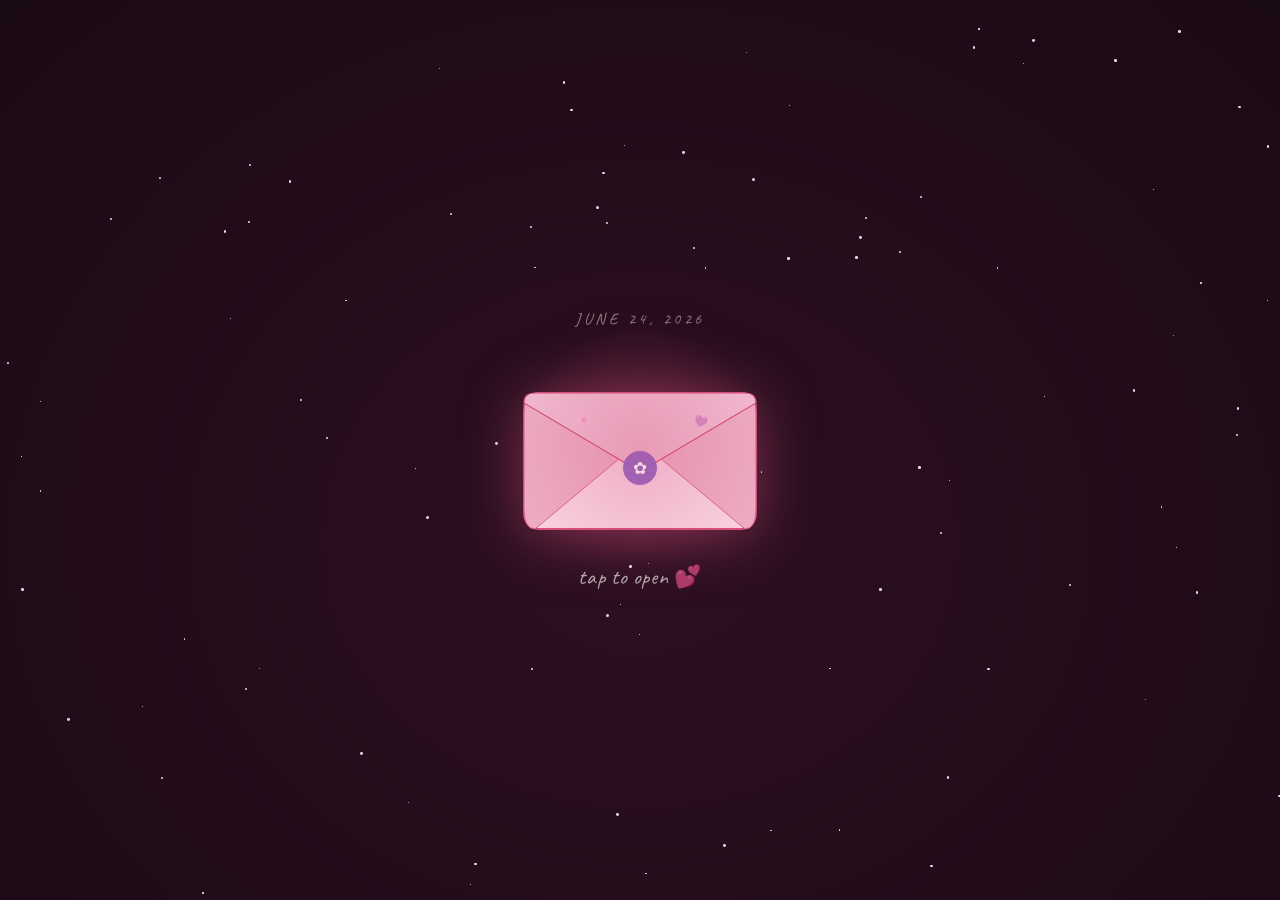
<file: index.html>
<!doctype html>
<html lang="en">

<head>
  <meta charset="UTF-8" />
  <meta name="viewport" content="width=device-width, initial-scale=1.0, maximum-scale=1.0, user-scalable=no" />
  <title>Jun 24th 🌷</title>
  <link rel="preconnect" href="https://fonts.googleapis.com" />
  <link
    href="https://fonts.googleapis.com/css2?family=Caveat:wght@400;600;700&family=Nunito:ital,wght@0,300;0,400;1,300&display=swap"
    rel="stylesheet" />
  <link rel="stylesheet" href="style.css" />
</head>

<body>

  <button id="volume-btn" aria-label="Toggle music" onclick="toggleVolume()">🔊</button>

  <audio id="bg-music" loop>
    <source src="bg-music.wav" type="audio/wav">
  </audio>

  <!-- ── SOOT SPRITE TRANSITION ── -->
  <div id="soot-transition">
    <div class="soot-cluster">
      <div class="soot-sprite"></div>
      <div class="soot-sprite"></div>
      <div class="soot-sprite"></div>
      <div class="soot-sprite"></div>
      <div class="soot-sprite"></div>
    </div>
    <div class="soot-label">✦ carrying you there ✦</div>
  </div>

  <!-- ══ WISH GALLERY MODAL ══ -->
  <div id="wish-gallery">
    <div class="gallery-header">
      <div class="gallery-title">🏮 your wishes</div>
      <button class="gallery-close" onclick="closeGallery()">✕</button>
    </div>
    <div class="gallery-grid" id="gallery-grid">
      <div class="gallery-empty">no wishes released yet 🌙</div>
    </div>
  </div>

  <!-- ══ SCENE 0: LOADING ══ -->
  <div id="scene-loading" class="scene active" onclick="openEnvelope()">
    <div class="stars-bg" id="stars-bg"></div>
    <div class="loading-content">
      <div class="loading-title">June 24, 2026</div>
      <div class="envelope-wrap" id="envelope-wrap">
        <div class="envelope-glow"></div>
        <span class="env-petal"
          style="--dur:3.4s;--delay:0s;--tx:-32px;--ty:-52px;--rot:-110deg;--size:17px;top:42%;left:-12px">🌸</span>
        <span class="env-petal"
          style="--dur:4s;--delay:0.8s;--tx:28px;--ty:-58px;--rot:140deg;--size:13px;top:28%;right:-10px">🌸</span>
        <span class="env-petal"
          style="--dur:3s;--delay:1.5s;--tx:-18px;--ty:-44px;--rot:75deg;--size:11px;top:60%;left:8px">💜</span>
        <span class="env-petal"
          style="--dur:4.6s;--delay:0.3s;--tx:38px;--ty:-66px;--rot:-190deg;--size:15px;top:50%;right:4px">🌸</span>
        <svg class="envelope" viewBox="0 0 240 180" xmlns="http://www.w3.org/2000/svg">
          <rect x="4" y="40" width="232" height="136" rx="15" fill="#f9d0e0" stroke="#d44e7a" stroke-width="1.8" />
          <path d="M4 60 Q4 40 15 40 L 100 95 Q 105 100 100 105 L 15 176 Q 4 176 4 156 Z" fill="#edaac2"
            stroke="#d44e7a" stroke-width="0.8" />
          <path d="M236 60 Q236 40 225 40 L 140 95 Q 135 100 140 105 L 225 176 Q 236 176 236 156 Z" fill="#edaac2"
            stroke="#d44e7a" stroke-width="0.8" />
          <path d="M 15 40 Q 4 40 4 50 L 112 114 Q 120 125 128 114 L 236 50 Q 236 40 225 40 Z" fill="#f0b8ce"
            stroke="#d44e7a" stroke-width="1.2" />
          <circle cx="120" cy="115" r="17" fill="#8a5cbf" opacity="0.9" />
          <text x="120" y="121" text-anchor="middle" font-size="17" fill="white" font-family="serif">✿</text>
          <text x="58" y="74" font-size="13" opacity="0.4" transform="rotate(-22,58,74)">🌸</text>
          <text x="173" y="70" font-size="11" opacity="0.4" transform="rotate(18,173,70)">💜</text>
        </svg>
      </div>
      <div class="loading-hint">tap to open 💕</div>
    </div>
  </div>

  <!-- ══ SCENE 1: TOTORO ══ -->
  <div id="scene-totoro" class="scene">
    <div class="cloud" style="width:115px;height:38px;top:7%;--dur:52s;left:-115px;opacity:0.88">
      <div class="c-bump" style="width:55px;height:55px;top:-24px;left:18px"></div>
      <div class="c-bump" style="width:38px;height:38px;top:-14px;left:56px"></div>
    </div>
    <div class="cloud" style="width:88px;height:28px;top:19%;--dur:68s;left:-88px;animation-delay:-22s;opacity:0.72">
      <div class="c-bump" style="width:42px;height:42px;top:-18px;left:14px"></div>
    </div>
    <div class="cloud" style="width:98px;height:33px;top:4%;--dur:44s;left:-98px;animation-delay:-14s">
      <div class="c-bump" style="width:48px;height:48px;top:-21px;left:16px"></div>
      <div class="c-bump" style="width:34px;height:34px;top:-13px;left:48px"></div>
    </div>
    <svg class="treeline" viewBox="0 0 400 160" preserveAspectRatio="none" xmlns="http://www.w3.org/2000/svg">
      <ellipse cx="38" cy="118" rx="28" ry="48" fill="#b06080" opacity="0.55" />
      <ellipse cx="78" cy="108" rx="33" ry="58" fill="#9a5070" opacity="0.65" />
      <ellipse cx="338" cy="112" rx="30" ry="52" fill="#b06080" opacity="0.55" />
      <ellipse cx="368" cy="106" rx="26" ry="50" fill="#9a5070" opacity="0.65" />
      <ellipse cx="18" cy="133" rx="20" ry="38" fill="#c07090" />
      <ellipse cx="58" cy="126" rx="26" ry="46" fill="#b06080" />
      <ellipse cx="98" cy="130" rx="22" ry="42" fill="#c07090" />
      <ellipse cx="298" cy="128" rx="23" ry="43" fill="#c07090" />
      <ellipse cx="338" cy="123" rx="28" ry="48" fill="#b06080" />
      <ellipse cx="378" cy="128" rx="24" ry="44" fill="#c07090" />
      <ellipse cx="200" cy="98" rx="48" ry="86" fill="#8a4060" />
      <ellipse cx="176" cy="113" rx="38" ry="68" fill="#9a4e6e" opacity="0.8" />
      <ellipse cx="224" cy="110" rx="40" ry="70" fill="#843c5c" opacity="0.8" />
      <circle cx="185" cy="60" r="5" fill="#f9d0e0" opacity="0.7" />
      <circle cx="210" cy="50" r="4" fill="#f9d0e0" opacity="0.6" />
      <circle cx="230" cy="70" r="3" fill="#f9d0e0" opacity="0.5" />
      <circle cx="170" cy="75" r="4" fill="#f9d0e0" opacity="0.6" />
      <circle cx="200" cy="45" r="6" fill="#f9d0e0" opacity="0.5" />
    </svg>
    <div class="totoro-speech-wrap">
      <div id="totoro-bubble" onclick="advanceTotoroSpeech()">
        <p id="totoro-speech-text">*Yawn* TAP ME! i have things to tell you!</p>
        <div class="bubble-tap-hint" id="bubble-tap-hint">tap to continue ✦</div>
      </div>
    </div>
    <div class="totoro-container">
      <svg class="totoro-svg" viewBox="0 0 200 240">
        <path d="M 55,75 Q 45,25 70,38 Q 80,48 78,75 Z" fill="#71797e" stroke="#4a4e51" stroke-width="3" />
        <path d="M 145,75 Q 155,25 130,38 Q 120,48 122,75 Z" fill="#71797e" stroke="#4a4e51" stroke-width="3" />
        <path d="M 58,70 Q 52,40 68,48 Q 72,55 72,70 Z" fill="#dfdfdf" />
        <path d="M 142,70 Q 148,40 132,48 Q 128,55 128,70 Z" fill="#dfdfdf" />
        <path
          d="M 40,110 C 35,70 165,70 160,110 C 170,160 175,230 150,230 C 120,231 80,231 50,230 C 25,230 30,160 40,110 Z"
          fill="#71797e" stroke="#4a4e51" stroke-width="4" />
        <path d="M 55,145 C 50,115 150,115 145,145 C 150,185 145,225 100,225 C 55,225 50,185 55,145 Z" fill="#fdfbf7" />
        <path d="M 80,135 Q 90,125 100,135" fill="none" stroke="#71797e" stroke-width="5" stroke-linecap="round" />
        <path d="M 105,135 Q 115,125 125,135" fill="none" stroke="#71797e" stroke-width="5" stroke-linecap="round" />
        <path d="M 68,155 Q 78,145 88,155" fill="none" stroke="#71797e" stroke-width="5" stroke-linecap="round" />
        <path d="M 95,155 Q 105,145 115,155" fill="none" stroke="#71797e" stroke-width="5" stroke-linecap="round" />
        <path d="M 122,155 Q 132,145 142,155" fill="none" stroke="#71797e" stroke-width="5" stroke-linecap="round" />
        <circle cx="75" cy="90" r="10" fill="white" stroke="#4a4e51" stroke-width="1.5" />
        <circle cx="75" cy="90" r="4" fill="black" />
        <circle cx="125" cy="90" r="10" fill="white" stroke="#4a4e51" stroke-width="1.5" />
        <circle cx="125" cy="90" r="4" fill="black" />
        <circle cx="73" cy="88" r="1.5" fill="white" />
        <circle cx="123" cy="88" r="1.5" fill="white" />
        <polygon points="94,88 106,88 100,94" fill="black" />
        <line x1="45" y1="98" x2="15" y2="95" stroke="black" stroke-width="2.5" stroke-linecap="round" />
        <line x1="45" y1="104" x2="10" y2="104" stroke="black" stroke-width="2.5" stroke-linecap="round" />
        <line x1="45" y1="110" x2="18" y2="113" stroke="black" stroke-width="2.5" stroke-linecap="round" />
        <line x1="155" y1="98" x2="185" y2="95" stroke="black" stroke-width="2.5" stroke-linecap="round" />
        <line x1="155" y1="104" x2="190" y2="104" stroke="black" stroke-width="2.5" stroke-linecap="round" />
        <line x1="155" y1="110" x2="182" y2="113" stroke="black" stroke-width="2.5" stroke-linecap="round" />
        <path id="totoro-mouth" d="M 90,104 Q 100,109 110,104" fill="none" stroke="black" stroke-width="3"
          stroke-linecap="round" />
        <ellipse cx="60" cy="102" rx="7" ry="3.5" fill="#ffa8a8" opacity="0.6" />
        <ellipse cx="140" cy="102" rx="7" ry="3.5" fill="#ffa8a8" opacity="0.6" />
        <path d="M 38,130 C 20,150 18,180 35,190" fill="none" stroke="#71797e" stroke-width="12"
          stroke-linecap="round" />
        <path d="M 162,130 C 180,150 182,180 165,190" fill="none" stroke="#71797e" stroke-width="12"
          stroke-linecap="round" />
      </svg>
    </div>
    <div class="ground-strip"></div>
    <button class="scene-btn" id="totoro-next-btn" onclick="goToScene('letter')"
      style="animation: none; opacity: 0; pointer-events: none;">
      read my letter 💌
    </button>
  </div>

  <!-- ══ SCENE 2: LETTER ══ -->
  <div id="scene-letter" class="scene">
    <div class="paper-sheet">
      <span class="letter-deco ld-1">🌸</span>
      <span class="letter-deco ld-2">💜</span>
      <span class="letter-deco ld-3">🌸</span>
      <span class="letter-deco ld-4">💜</span>
      <div class="letter-date" id="letter-date"></div>
      <div class="letter-salutation" id="letter-salutation"></div>
      <div class="letter-body" id="letter-body"></div>
      <div class="letter-closing" id="letter-closing"></div>
      <div class="letter-signature" id="letter-signature"></div>
    </div>

    <!-- control buttons: skip + replay -->
    <div class="letter-controls" id="letter-controls">
      <button class="letter-ctrl-btn" id="skip-btn" onclick="skipLetter()" style="animation-delay:0s">skip to end
        ⏩</button>
      <button class="letter-ctrl-btn" id="replay-btn" onclick="replayLetter()"
        style="display:none;animation-delay:0.1s">replay ↺</button>
    </div>

    <button class="letter-action-btn" id="letter-next-btn" onclick="goToScene('lantern')">
      make a wish 🏮
    </button>
  </div>

  <!-- ══ SCENE 3: LANTERN ══ -->
  <div id="scene-lantern" class="scene">
    <div class="lantern-stars" id="lantern-stars"></div>
    <div class="lantern-title">make a wish 🏮</div>
    <div class="lantern-sub">write something in your heart,<br>then let it fly to the stars</div>
    <div class="wish-input-wrap">
      <input type="text" class="wish-input" id="wish-input" placeholder="type your wish here…" maxlength="60"
        autocomplete="off" autocorrect="off" spellcheck="false" />
      <div class="wish-btn-row">
        <button class="release-btn" onclick="releaseLantern()">release ✦</button>
        <button class="view-wishes-btn" id="view-wishes-btn" onclick="openGallery()">view wishes 🏮</button>
      </div>
    </div>
    <div class="wish-log" id="wish-log"></div>
    <button class="lantern-action-btn" id="lantern-next-btn" onclick="goToScene('finale')">
      one more thing 🌟
    </button>
  </div>

  <!-- ══ SCENE 4: FINALE ══ -->
  <div id="scene-finale" class="scene">
    <div class="lantern-stars" id="finale-stars"></div>
    <div class="finale-totoro">
      <svg class="totoro-svg" viewBox="0 0 200 240">
        <path d="M 55,75 Q 45,25 70,38 Q 80,48 78,75 Z" fill="#71797e" stroke="#4a4e51" stroke-width="3" />
        <path d="M 145,75 Q 155,25 130,38 Q 120,48 122,75 Z" fill="#71797e" stroke="#4a4e51" stroke-width="3" />
        <path d="M 58,70 Q 52,40 68,48 Q 72,55 72,70 Z" fill="#dfdfdf" />
        <path d="M 142,70 Q 148,40 132,48 Q 128,55 128,70 Z" fill="#dfdfdf" />
        <path
          d="M 40,110 C 35,70 165,70 160,110 C 170,160 175,230 150,230 C 120,231 80,231 50,230 C 25,230 30,160 40,110 Z"
          fill="#71797e" stroke="#4a4e51" stroke-width="4" />
        <path d="M 55,145 C 50,115 150,115 145,145 C 150,185 145,225 100,225 C 55,225 50,185 55,145 Z" fill="#fdfbf7" />
        <path d="M 80,135 Q 90,125 100,135" fill="none" stroke="#71797e" stroke-width="5" stroke-linecap="round" />
        <path d="M 105,135 Q 115,125 125,135" fill="none" stroke="#71797e" stroke-width="5" stroke-linecap="round" />
        <path d="M 68,155 Q 78,145 88,155" fill="none" stroke="#71797e" stroke-width="5" stroke-linecap="round" />
        <path d="M 95,155 Q 105,145 115,155" fill="none" stroke="#71797e" stroke-width="5" stroke-linecap="round" />
        <path d="M 122,155 Q 132,145 142,155" fill="none" stroke="#71797e" stroke-width="5" stroke-linecap="round" />
        <circle cx="75" cy="90" r="10" fill="white" stroke="#4a4e51" stroke-width="1.5" />
        <circle cx="75" cy="90" r="4" fill="black" />
        <circle cx="125" cy="90" r="10" fill="white" stroke="#4a4e51" stroke-width="1.5" />
        <circle cx="125" cy="90" r="4" fill="black" />
        <circle cx="73" cy="88" r="1.5" fill="white" />
        <circle cx="123" cy="88" r="1.5" fill="white" />
        <polygon points="94,88 106,88 100,94" fill="black" />
        <line x1="45" y1="98" x2="15" y2="95" stroke="black" stroke-width="2.5" stroke-linecap="round" />
        <line x1="45" y1="104" x2="10" y2="104" stroke="black" stroke-width="2.5" stroke-linecap="round" />
        <line x1="45" y1="110" x2="18" y2="113" stroke="black" stroke-width="2.5" stroke-linecap="round" />
        <line x1="155" y1="98" x2="185" y2="95" stroke="black" stroke-width="2.5" stroke-linecap="round" />
        <line x1="155" y1="104" x2="190" y2="104" stroke="black" stroke-width="2.5" stroke-linecap="round" />
        <line x1="155" y1="110" x2="182" y2="113" stroke="black" stroke-width="2.5" stroke-linecap="round" />
        <path id="totoro-mouth" d="M 90,104 Q 100,109 110,104" fill="none" stroke="black" stroke-width="3"
          stroke-linecap="round" />
        <ellipse cx="60" cy="102" rx="7" ry="3.5" fill="#ffa8a8" opacity="0.6" />
        <ellipse cx="140" cy="102" rx="7" ry="3.5" fill="#ffa8a8" opacity="0.6" />
        <path d="M 38,130 C 20,150 18,180 35,190" fill="none" stroke="#71797e" stroke-width="12"
          stroke-linecap="round" />
        <path d="M 162,130 C 180,150 182,180 165,190" fill="none" stroke="#71797e" stroke-width="12"
          stroke-linecap="round" />
      </svg>
    </div>
    <div class="finale-text" id="finale-text"></div>
    <div class="finale-sub">one month down. many moments to go. 🌸</div>
    <div class="finale-hearts">
      <span class="finale-heart" style="--delay:0s">💜</span>
      <span class="finale-heart" style="--delay:0.2s">🌸</span>
      <span class="finale-heart" style="--delay:0.4s">💜</span>
    </div>
    <button class="replay-btn" onclick="replayFromStart()">↩ experience again</button>
  </div>

  <script src="script.js"></script>
</body>

</html>
</file>
<file: style.css>
:root {
  --blush: #f9d0e0;
  --rose: #e8799a;
  --hot-pink: #d44e7a;
  --lavender: #d4bfee;
  --purple: #8a5cbf;
  --deep-purple: #5a3580;
  --maroon: #7a1c3c;
  --dark-maroon: #4a0e22;
  --petal: #fce8f0;
  --ink: #2a0e1e;
  --night: #1a0a14;
  --mid-night: #2e0f22;
}

* {
  margin: 0;
  padding: 0;
  box-sizing: border-box;
}

html,
body {
  width: 100%;
  height: 100%;
  overflow: hidden;
  font-family: "Nunito", sans-serif;
  background: var(--night);
  color: var(--ink);
  -webkit-tap-highlight-color: transparent;
  user-select: none;
}

#app {
  width: 100vw;
  height: 100vh;
  position: relative;
  overflow: hidden;
}

.scene {
  position: absolute;
  inset: 0;
  width: 100%;
  height: 100%;
  opacity: 0;
  pointer-events: none;
  transition: opacity 0.2s;
}

.scene.active {
  opacity: 1;
  pointer-events: all;
}

/* ════ SOOT TRANSITION ════ */
#soot-transition {
  position: fixed;
  inset: 0;
  z-index: 9999;
  background: var(--night);
  display: flex;
  align-items: center;
  justify-content: center;
  flex-direction: column;
  gap: 20px;
  pointer-events: none;
  opacity: 0;
  transition: opacity 0.35s ease;
}

#soot-transition.show {
  opacity: 1;
  pointer-events: all;
}

.soot-cluster {
  display: flex;
  gap: 10px;
  flex-wrap: wrap;
  justify-content: center;
  max-width: 200px;
}

.soot-sprite {
  background: #1a0a14;
  border-radius: 50%;
  position: relative;
  animation: soot-bounce 0.55s ease-in-out infinite alternate;
  box-shadow: 0 0 8px rgba(212, 78, 122, 0.25);
  flex-shrink: 0;
}

.soot-sprite::before,
.soot-sprite::after {
  content: "";
  position: absolute;
  background: rgba(249, 208, 224, 0.9);
  border-radius: 50%;
  width: 5px;
  height: 5px;
  top: 5px;
}

.soot-sprite::before {
  left: 4px;
}

.soot-sprite::after {
  right: 4px;
}

.soot-sprite:nth-child(1) {
  width: 26px;
  height: 26px;
}

.soot-sprite:nth-child(2) {
  width: 20px;
  height: 20px;
  animation-delay: 0.1s;
}

.soot-sprite:nth-child(3) {
  width: 16px;
  height: 16px;
  animation-delay: 0.2s;
}

.soot-sprite:nth-child(4) {
  width: 22px;
  height: 22px;
  animation-delay: 0.05s;
}

.soot-sprite:nth-child(5) {
  width: 18px;
  height: 18px;
  animation-delay: 0.15s;
}

@keyframes soot-bounce {
  from {
    transform: translateY(0) scale(1);
  }

  to {
    transform: translateY(-9px) scale(0.9);
  }
}

.soot-label {
  color: rgba(249, 208, 224, 0.5);
  font-family: "Caveat", cursive;
  font-size: 18px;
  letter-spacing: 0.06em;
}

/* ════ VOLUME BUTTON ════ */
#volume-btn {
  position: fixed;
  top: 14px;
  right: 14px;
  z-index: 9000;
  width: 40px;
  height: 40px;
  border-radius: 50%;
  background: rgba(249, 208, 224, 0.15);
  border: 1.5px solid rgba(212, 78, 122, 0.45);
  color: rgba(249, 208, 224, 0.85);
  font-size: 19px;
  display: none;
  align-items: center;
  justify-content: center;
  cursor: pointer;
  transition:
    background 0.2s,
    transform 0.15s;
  backdrop-filter: blur(4px);
  -webkit-backdrop-filter: blur(4px);
}

#volume-btn.visible {
  display: flex;
}

#volume-btn:active {
  transform: scale(0.9);
}

/* ════ SCENE 0 — ENVELOPE ════ */
#scene-loading {
  background: radial-gradient(
    ellipse at 50% 60%,
    var(--mid-night) 0%,
    var(--night) 100%
  );
  display: flex;
  flex-direction: column;
  align-items: center;
  justify-content: center;
  cursor: pointer;
  gap: 0;
}

.stars-bg {
  position: absolute;
  inset: 0;
  overflow: hidden;
  pointer-events: none;
}

.star {
  position: absolute;
  border-radius: 50%;
  animation: twinkle var(--dur, 3s) ease-in-out infinite;
}

@keyframes twinkle {
  0%,
  100% {
    opacity: var(--op, 0.6);
    transform: scale(1);
  }

  50% {
    opacity: 0.08;
    transform: scale(0.4);
  }
}

.loading-petal {
  position: absolute;
  font-size: var(--ps, 14px);
  pointer-events: none;
  animation: petal-fall var(--dur, 8s) linear infinite var(--delay, 0s);
  opacity: 0;
}

@keyframes petal-fall {
  0% {
    opacity: 0;
    transform: translateY(-20px) rotate(0deg) translateX(0);
  }

  10% {
    opacity: 0.6;
  }

  90% {
    opacity: 0.4;
  }

  100% {
    opacity: 0;
    transform: translateY(100vh) rotate(var(--rot, 360deg))
      translateX(var(--dx, 20px));
  }
}

.loading-content {
  position: relative;
  z-index: 2;
  display: flex;
  flex-direction: column;
  align-items: center;
  gap: 24px;
}

.loading-title {
  color: rgba(249, 208, 224, 0.55);
  font-family: "Caveat", cursive;
  font-size: clamp(13px, 3vw, 16px);
  letter-spacing: 0.22em;
  text-transform: uppercase;
}

.envelope-wrap {
  position: relative;
  cursor: pointer;
  filter: drop-shadow(0 6px 28px rgba(212, 78, 122, 0.5));
  animation: float-gentle 3.2s ease-in-out infinite;
}

@keyframes float-gentle {
  0%,
  100% {
    transform: translateY(0) rotate(-1.5deg);
  }

  50% {
    transform: translateY(-14px) rotate(1.5deg);
  }
}

.envelope-glow {
  position: absolute;
  inset: -22px;
  background: radial-gradient(
    circle,
    rgba(212, 78, 122, 0.28) 0%,
    transparent 70%
  );
  border-radius: 50%;
  animation: pulse-glow 2.2s ease-in-out infinite;
  pointer-events: none;
}

@keyframes pulse-glow {
  0%,
  100% {
    transform: scale(1);
    opacity: 0.9;
  }

  50% {
    transform: scale(1.2);
    opacity: 0.35;
  }
}

svg.envelope {
  width: min(240px, 64vw);
  height: auto;
}

.env-petal {
  position: absolute;
  pointer-events: none;
  animation: env-drift var(--dur, 4s) ease-in-out infinite var(--delay, 0s);
  font-size: var(--size, 15px);
  opacity: 0;
}

@keyframes env-drift {
  0% {
    opacity: 0;
    transform: translate(0, 0) rotate(0deg);
  }

  20% {
    opacity: 0.8;
  }

  80% {
    opacity: 0.5;
  }

  100% {
    opacity: 0;
    transform: translate(var(--tx, 20px), var(--ty, -40px))
      rotate(var(--rot, 180deg));
  }
}

.loading-hint {
  color: rgba(255, 255, 255, 0.65);
  font-family: "Caveat", cursive;
  font-size: clamp(18px, 4.5vw, 22px);
  text-align: center;
  animation: hint-pulse 2.2s ease-in-out infinite;
  letter-spacing: 0.03em;
}

@keyframes hint-pulse {
  0%,
  100% {
    opacity: 0.55;
  }

  50% {
    opacity: 1;
  }
}

/* ════ SCENE 1 — TOTORO ════ */
#scene-totoro {
  background: linear-gradient(180deg, #f0cede 0%, #e8b8d8 45%, #c08aaa 100%);
  overflow: hidden;
  display: flex;
  flex-direction: column;
  align-items: center;
  justify-content: flex-end;
}

.cloud {
  position: absolute;
  background: rgba(255, 255, 255, 0.82);
  border-radius: 60px;
  animation: cloud-drift var(--dur, 42s) linear infinite;
  filter: blur(0.8px);
  pointer-events: none;
}

.cloud .c-bump {
  position: absolute;
  background: rgba(255, 255, 255, 0.82);
  border-radius: 50%;
}

@keyframes cloud-drift {
  from {
    transform: translateX(-220px);
  }

  to {
    transform: translateX(calc(100vw + 220px));
  }
}

.treeline {
  position: absolute;
  bottom: 0;
  width: 100%;
  height: 38%;
  z-index: 1;
  pointer-events: none;
}

.totoro-speech-wrap {
  position: relative;
  z-index: 6;
  width: min(320px, 84vw);
  margin-bottom: 18px;
}

#totoro-bubble {
  position: relative;
  background: rgba(255, 255, 255, 0.95);
  border: 2px solid #064e3b;
  border-radius: 20px;
  padding: 18px 20px;
  box-shadow: 0 8px 28px rgba(0, 0, 0, 0.18);
  min-height: 64px;
  display: flex;
  flex-direction: column;
  align-items: center;
  justify-content: center;
  cursor: pointer;
  transition:
    transform 0.15s ease,
    box-shadow 0.15s ease;
  transform: scale(0.9);
  opacity: 0;
  animation: pop-in 0.5s ease-out forwards;
}

#totoro-bubble:active {
  transform: scale(0.93);
  box-shadow: 0 3px 10px rgba(0, 0, 0, 0.15);
}

#totoro-bubble::after {
  content: "";
  position: absolute;
  bottom: -16px;
  left: 50%;
  transform: translateX(-50%);
  border-left: 14px solid transparent;
  border-right: 14px solid transparent;
  border-top: 17px solid #ffffff;
}

#totoro-bubble::before {
  content: "";
  position: absolute;
  bottom: -19px;
  left: 50%;
  transform: translateX(-50%);
  border-left: 15px solid transparent;
  border-right: 15px solid transparent;
  border-top: 19px solid #064e3b;
  z-index: -1;
}

@keyframes pop-in {
  to {
    transform: scale(1);
    opacity: 1;
  }
}

#totoro-speech-text {
  color: #022c22;
  font-weight: 700;
  text-align: center;
  font-size: clamp(13px, 3.5vw, 15px);
  line-height: 1.55;
  font-family: "Nunito", sans-serif;
}

.bubble-tap-hint {
  text-align: center;
  font-family: "Caveat", cursive;
  font-size: 13px;
  color: rgba(90, 18, 48, 0.55);
  margin-top: 6px;
  animation: hint-pulse 2s ease-in-out infinite;
  transition: opacity 0.3s;
}

.bubble-tap-hint.hidden {
  opacity: 0 !important;
  animation: none;
}

.totoro-container {
  position: relative;
  z-index: 5;
  display: flex;
  flex-direction: column;
  align-items: center;
  margin-bottom: -8px;
}

svg.totoro-svg {
  width: min(260px, 56vw);
  height: auto;
  filter: drop-shadow(0 6px 20px rgba(90, 53, 128, 0.3));
  animation: totoro-breathe 4s ease-in-out infinite;
}

@keyframes totoro-breathe {
  0%,
  100% {
    transform: scaleY(1) scaleX(1);
  }

  50% {
    transform: scaleY(1.018) scaleX(0.988);
  }
}

.ground-strip {
  width: 100%;
  height: 72px;
  background: linear-gradient(180deg, #9a5070 0%, #7a1c3c 100%);
  position: relative;
  z-index: 3;
  flex-shrink: 0;
}

.scene-btn {
  position: absolute;
  bottom: 18px;
  left: 50%;
  transform: translateX(-50%);
  z-index: 20;
  background: rgba(255, 255, 255, 0.92);
  border: none;
  border-radius: 50px;
  padding: 11px 30px;
  font-family: "Caveat", cursive;
  font-size: 20px;
  color: var(--maroon);
  cursor: pointer;
  box-shadow: 0 4px 18px rgba(122, 28, 60, 0.22);
  transition:
    transform 0.15s,
    box-shadow 0.15s;
  white-space: nowrap;
  opacity: 0;
  animation: btn-appear 0.6s 5.2s ease forwards;
}

.scene-btn:active {
  transform: translateX(-50%) scale(0.95);
  box-shadow: 0 2px 8px rgba(122, 28, 60, 0.2);
}

@keyframes btn-appear {
  from {
    opacity: 0;
    transform: translateX(-50%) translateY(14px);
  }

  to {
    opacity: 1;
    transform: translateX(-50%) translateY(0);
  }
}

/* ════ SCENE 2 — LETTER ════ */
#scene-letter {
  background: linear-gradient(135deg, #fce8f0 0%, #f0d0e4 100%);
  display: flex;
  flex-direction: column;
  align-items: center;
  overflow-y: auto;
  padding: 24px 16px 40px;
  -webkit-overflow-scrolling: touch;
  gap: 16px;
}

.paper-sheet {
  background: #fff8fb;
  border-radius: 3px;
  padding: clamp(28px, 7vw, 48px) clamp(22px, 6vw, 42px);
  padding-top: var(--rule-offset);
  max-width: 580px;
  width: 100%;
  box-shadow:
    0 2px 0 #e8c0d0,
    0 4px 0 #ddb0c4,
    0 10px 40px rgba(122, 28, 60, 0.14),
    inset 0 0 60px rgba(255, 220, 235, 0.25);
  position: relative;
  background-image: repeating-linear-gradient(
    transparent,
    transparent calc(var(--rule-h) - 1px),
    rgba(212, 78, 122, 0.18) calc(var(--rule-h) - 1px),
    rgba(212, 78, 122, 0.18) var(--rule-h)
  );
  background-position: 0 var(--rule-offset);
  flex-shrink: 0;
}

.letter-date,
.letter-salutation,
.letter-body,
.letter-closing,
.letter-signature {
  line-height: 35px; /* = rule-h */
  margin: 0;
  margin-left: 10px;
  padding-top: 0;
  padding-bottom: 0;
}

.paper-sheet::before {
  content: "";
  position: absolute;
  top: 0;
  bottom: 0;
  left: clamp(42px, 10.5vw, 62px);
  width: 1.5px;
  background: rgba(212, 78, 122, 0.2);
}

.letter-date {
  font-family: "Caveat", cursive;
  font-size: clamp(13px, 3.2vw, 15px);
  color: var(--rose);
  text-align: right;
  margin-bottom: 10px;
  opacity: 0;
  transition: opacity 0.5s;
}

.letter-salutation {
  font-family: "Caveat", cursive;
  font-size: clamp(20px, 5.5vw, 26px);
  color: var(--maroon);
  font-weight: 700;
  margin-bottom: 6px;
  min-height: 1.3em;
}

.letter-body {
  font-family: "Caveat", cursive;
  font-size: clamp(17px, 4.2vw, 20px);
  color: #3a1020;
  line-height: 2;
  user-select: text;
}

.letter-cursor {
  display: inline-block;
  width: 2px;
  height: 1em;
  background: var(--maroon);
  vertical-align: middle;
  margin-left: 1px;
  animation: cursor-blink 0.75s step-end infinite;
}

@keyframes cursor-blink {
  0%,
  100% {
    opacity: 1;
  }

  50% {
    opacity: 0;
  }
}

.letter-closing {
  font-family: "Caveat", cursive;
  font-size: clamp(17px, 4.2vw, 21px);
  color: var(--ink);
  margin-top: 22px;
  opacity: 0;
  transition: opacity 0.8s;
}

.letter-signature {
  font-family: "Caveat", cursive;
  font-size: clamp(22px, 6vw, 28px);
  font-weight: 700;
  color: var(--maroon);
  opacity: 0;
  transition: opacity 0.8s;
}

.letter-deco {
  position: absolute;
  font-size: 24px;
  opacity: 0.14;
  pointer-events: none;
}

.ld-1 {
  top: 10px;
  left: 10px;
  transform: rotate(-30deg);
}

.ld-2 {
  top: 10px;
  right: 10px;
  transform: rotate(30deg);
}

.ld-3 {
  bottom: 10px;
  left: 10px;
  transform: rotate(15deg);
}

.ld-4 {
  bottom: 10px;
  right: 10px;
  transform: rotate(-15deg);
}

.letter-salutation,
.letter-body,
.letter-closing,
.letter-signature {
  padding-left: clamp(20px, 5vw, 32px);
}

/* ── Letter controls row ── */
.letter-controls {
  display: none;
  flex-direction: row;
  gap: 10px;
  flex-wrap: wrap;
  justify-content: center;
  align-items: center;
  flex-shrink: 0;
  max-width: 580px;
  width: 100%;
}

.letter-controls.visible {
  display: flex;
}

.letter-ctrl-btn {
  background: rgba(122, 28, 60, 0.1);
  border: 1.5px solid rgba(122, 28, 60, 0.25);
  border-radius: 50px;
  padding: 9px 20px;
  font-family: "Caveat", cursive;
  font-size: 17px;
  color: var(--maroon);
  cursor: pointer;
  transition:
    background 0.15s,
    transform 0.15s;
  opacity: 0;
  animation: fade-up 0.5s ease forwards;
}

.letter-ctrl-btn:active {
  transform: scale(0.95);
}

.letter-ctrl-btn:hover {
  background: rgba(122, 28, 60, 0.17);
}

.letter-action-btn {
  display: none;
  background: linear-gradient(135deg, var(--hot-pink), var(--maroon));
  border: none;
  border-radius: 50px;
  padding: 13px 36px;
  font-family: "Caveat", cursive;
  font-size: 21px;
  color: #fff;
  cursor: pointer;
  box-shadow: 0 4px 20px rgba(122, 28, 60, 0.35);
  transition: transform 0.15s;
  flex-shrink: 0;
  opacity: 0;
  animation: fade-up 0.7s ease forwards;
}

.letter-action-btn:active {
  transform: scale(0.96);
}

@keyframes fade-up {
  from {
    opacity: 0;
    transform: translateY(14px);
  }

  to {
    opacity: 1;
    transform: translateY(0);
  }
}

#scene-letter::-webkit-scrollbar {
  width: 3px;
}

#scene-letter::-webkit-scrollbar-track {
  background: transparent;
}

#scene-letter::-webkit-scrollbar-thumb {
  background: rgba(212, 78, 122, 0.3);
  border-radius: 2px;
}

/* ════ SCENE 3 — WISH LANTERN ════ */
#scene-lantern {
  background: radial-gradient(ellipse at 50% 80%, #3a0820 0%, #1a0a14 70%);
  overflow: hidden;
  display: flex;
  flex-direction: column;
  align-items: center;
  justify-content: center;
  gap: 0;
  padding: 20px 0 0;
}

.lantern-stars {
  position: absolute;
  inset: 0;
  pointer-events: none;
  overflow: hidden;
}

.lantern-title {
  position: relative;
  z-index: 5;
  font-family: "Caveat", cursive;
  font-size: clamp(24px, 6.5vw, 34px);
  color: rgba(255, 255, 255, 0.88);
  text-align: center;
  margin-bottom: 4px;
  text-shadow: 0 0 24px rgba(212, 78, 122, 0.7);
  padding: 0 20px;
}

.lantern-sub {
  position: relative;
  z-index: 5;
  font-family: "Nunito", sans-serif;
  font-size: clamp(12px, 3vw, 14px);
  color: rgba(255, 255, 255, 0.4);
  text-align: center;
  margin-bottom: 28px;
  padding: 0 28px;
  line-height: 1.5;
}

.wish-input-wrap {
  position: relative;
  z-index: 5;
  display: flex;
  flex-direction: column;
  align-items: center;
  gap: 14px;
  width: 100%;
  padding: 0 24px;
}

.wish-input {
  width: 100%;
  max-width: 370px;
  background: rgba(255, 255, 255, 0.07);
  border: 1px solid rgba(212, 78, 122, 0.35);
  border-radius: 16px;
  padding: 15px 18px;
  font-family: "Caveat", cursive;
  font-size: clamp(18px, 4.5vw, 22px);
  color: #fff;
  text-align: center;
  outline: none;
  transition:
    border-color 0.3s,
    background 0.3s;
  caret-color: var(--rose);
}

.wish-input::placeholder {
  color: rgba(255, 255, 255, 0.22);
}

.wish-input:focus {
  border-color: rgba(212, 78, 122, 0.7);
  background: rgba(255, 255, 255, 0.11);
}

.wish-btn-row {
  display: flex;
  gap: 10px;
  flex-wrap: wrap;
  justify-content: center;
}

.release-btn {
  background: linear-gradient(135deg, var(--hot-pink), var(--maroon));
  border: none;
  border-radius: 50px;
  padding: 13px 38px;
  font-family: "Caveat", cursive;
  font-size: clamp(20px, 5vw, 24px);
  color: #fff;
  cursor: pointer;
  box-shadow: 0 4px 22px rgba(212, 78, 122, 0.55);
  transition: transform 0.15s;
}

.release-btn:active {
  transform: scale(0.95);
}

.view-wishes-btn {
  background: rgba(255, 255, 255, 0.08);
  border: 1px solid rgba(212, 78, 122, 0.4);
  border-radius: 50px;
  padding: 13px 28px;
  font-family: "Caveat", cursive;
  font-size: clamp(18px, 4.5vw, 22px);
  color: rgba(255, 255, 255, 0.75);
  cursor: pointer;
  transition:
    background 0.2s,
    border-color 0.2s;
  display: none;
}

.view-wishes-btn:active {
  transform: scale(0.95);
}

.view-wishes-btn.visible {
  display: block;
}

/* flying lanterns — bigger */
.flying-lantern {
  position: absolute;
  z-index: 6;
  display: flex;
  flex-direction: column;
  align-items: center;
  pointer-events: none;
  animation: lantern-fly var(--fly-dur, 8s) ease-in forwards;
}

@keyframes lantern-fly {
  0% {
    opacity: 0;
    transform: translateY(0) translateX(0) rotate(0deg) scale(0.75);
  }

  10% {
    opacity: 1;
  }

  82% {
    opacity: 0.88;
  }

  100% {
    opacity: 0;
    transform: translateY(-115vh) translateX(var(--drift, 30px))
      rotate(var(--rot, 8deg)) scale(1.1);
  }
}

.lantern-body {
  width: var(--lw, 110px);
  height: var(--lh, 140px);
  background: radial-gradient(
    ellipse at 38% 32%,
    #f9d0e0 0%,
    var(--hot-pink) 45%,
    var(--maroon) 100%
  );
  border-radius: 50% 50% 42% 42% / 42% 42% 58% 58%;
  box-shadow:
    0 0 24px rgba(212, 78, 122, 0.9),
    0 0 48px rgba(212, 78, 122, 0.45),
    inset 0 -8px 18px rgba(249, 208, 224, 0.5);
  display: flex;
  align-items: center;
  justify-content: center;
  padding: 14px;
}

.lantern-wish-text {
  font-family: "Caveat", cursive;
  font-size: clamp(14px, 3.5vw, 17px);
  color: rgba(60, 0, 20, 0.9);
  text-align: center;
  line-height: 1.35;
  word-break: break-word;
  max-width: 90%;
  font-weight: 600;
}

.lantern-string {
  width: 1.5px;
  height: 20px;
  background: rgba(212, 78, 122, 0.55);
}

.lantern-bottom {
  width: 24px;
  height: 9px;
  background: rgba(122, 28, 60, 0.65);
  border-radius: 0 0 5px 5px;
  box-shadow: 0 2px 10px rgba(212, 78, 122, 0.55);
}

.wish-log {
  position: relative;
  z-index: 5;
  margin-top: 12px;
  font-family: "Caveat", cursive;
  font-size: clamp(13px, 3.2vw, 15px);
  color: rgba(255, 255, 255, 0.32);
  text-align: center;
  padding: 0 20px;
  min-height: 20px;
}

.mote {
  position: absolute;
  border-radius: 50%;
  pointer-events: none;
  animation: mote-float var(--dur, 6s) ease-in-out infinite var(--delay, 0s);
}

@keyframes mote-float {
  0%,
  100% {
    transform: translate(0, 0);
    opacity: 0;
  }

  20% {
    opacity: 1;
  }

  50% {
    transform: translate(var(--mx, 25px), var(--my, -20px));
    opacity: 0.7;
  }

  80% {
    opacity: 1;
  }
}

.lantern-action-btn {
  display: none;
  position: relative;
  z-index: 5;
  margin-top: 16px;
  background: rgba(255, 255, 255, 0.1);
  border: 1px solid rgba(212, 78, 122, 0.4);
  border-radius: 50px;
  padding: 11px 30px;
  font-family: "Caveat", cursive;
  font-size: 19px;
  color: rgba(255, 255, 255, 0.75);
  cursor: pointer;
  transition:
    background 0.2s,
    border-color 0.2s;
  opacity: 0;
  animation: fade-up 0.6s ease forwards;
}

.lantern-action-btn:active {
  transform: scale(0.96);
}

/* ════ WISH GALLERY MODAL ════ */
#wish-gallery {
  position: fixed;
  inset: 0;
  z-index: 100000;
  background: rgba(20, 5, 15, 0.92);
  backdrop-filter: blur(6px);
  display: flex;
  flex-direction: column;
  align-items: center;
  padding: 24px 16px 32px;
  overflow-y: auto;
  opacity: 0;
  pointer-events: none;
  transition: opacity 0.3s ease;
}

#wish-gallery.open {
  opacity: 1;
  pointer-events: all;
}

.gallery-header {
  display: flex;
  align-items: center;
  justify-content: space-between;
  width: 100%;
  max-width: 500px;
  margin-bottom: 20px;
  flex-shrink: 0;
}

.gallery-title {
  font-family: "Caveat", cursive;
  font-size: clamp(22px, 5.5vw, 28px);
  color: rgba(249, 208, 224, 0.92);
  text-shadow: 0 0 18px rgba(212, 78, 122, 0.5);
}

.gallery-close {
  background: rgba(255, 255, 255, 0.08);
  border: 1px solid rgba(212, 78, 122, 0.35);
  border-radius: 50%;
  width: 38px;
  height: 38px;
  font-family: "Caveat", cursive;
  font-size: 20px;
  color: rgba(255, 255, 255, 0.6);
  cursor: pointer;
  display: flex;
  align-items: center;
  justify-content: center;
  transition: background 0.2s;
}

.gallery-close:active {
  background: rgba(255, 255, 255, 0.16);
}

.gallery-grid {
  display: flex;
  flex-direction: column;
  gap: 12px;
  width: 100%;
  max-width: 500px;
}

.gallery-card {
  background: rgba(255, 255, 255, 0.06);
  border: 1px solid rgba(212, 78, 122, 0.25);
  border-radius: 16px;
  padding: 16px 20px;
  display: flex;
  align-items: center;
  gap: 14px;
}

.gallery-lantern-mini {
  flex-shrink: 0;
  width: 46px;
  height: 60px;
  background: radial-gradient(
    ellipse at 38% 32%,
    #f9d0e0 0%,
    var(--hot-pink) 55%,
    var(--maroon) 100%
  );
  border-radius: 50% 50% 42% 42% / 42% 42% 58% 58%;
  box-shadow: 0 0 14px rgba(212, 78, 122, 0.7);
  display: flex;
  align-items: center;
  justify-content: center;
}

.gallery-lantern-mini span {
  font-size: 10px;
  color: rgba(60, 0, 20, 0.8);
  font-family: "Caveat", cursive;
  font-weight: 700;
  text-align: center;
  padding: 4px;
  line-height: 1.2;
  word-break: break-word;
}

.gallery-card-content {
  flex: 1;
}

.gallery-wish-text {
  font-family: "Caveat", cursive;
  font-size: clamp(18px, 4.5vw, 22px);
  color: rgba(249, 208, 224, 0.9);
  line-height: 1.3;
}

.gallery-wish-num {
  font-family: "Nunito", sans-serif;
  font-size: 11px;
  color: rgba(255, 255, 255, 0.28);
  margin-top: 3px;
}

.gallery-empty {
  font-family: "Caveat", cursive;
  font-size: 20px;
  color: rgba(255, 255, 255, 0.25);
  text-align: center;
  margin-top: 40px;
}

#wish-gallery::-webkit-scrollbar {
  width: 3px;
}

#wish-gallery::-webkit-scrollbar-track {
  background: transparent;
}

#wish-gallery::-webkit-scrollbar-thumb {
  background: rgba(212, 78, 122, 0.3);
  border-radius: 2px;
}

/* ════════════════════════════
     SCENE 4 — FINALE
  ════════════════════════════ */
#scene-finale {
  background: radial-gradient(
    ellipse at 50% 60%,
    #3a0820 0%,
    var(--night) 100%
  );
  display: flex;
  flex-direction: column;
  align-items: center;
  justify-content: center;
  text-align: center;
  gap: 18px;
  padding: 28px 24px;
  overflow: hidden;
}

.finale-totoro {
  animation: fin-float 3.2s ease-in-out infinite;
}

@keyframes fin-float {
  0%,
  100% {
    transform: translateY(0) rotate(-2deg);
  }

  50% {
    transform: translateY(-14px) rotate(2deg);
  }
}

.finale-totoro svg {
  width: min(120px, 34vw);
  filter: drop-shadow(0 0 18px rgba(212, 78, 122, 0.6));
}

.finale-text {
  font-family: "Caveat", cursive;
  font-size: clamp(26px, 7vw, 40px);
  color: #fff;
  line-height: 1.2;
  text-shadow: 0 0 28px rgba(212, 78, 122, 0.55);
  padding: 0 10px;
}

.finale-sub {
  font-family: "Nunito", sans-serif;
  font-style: italic;
  font-size: clamp(13px, 3.3vw, 16px);
  color: rgba(255, 255, 255, 0.5);
  max-width: 320px;
  line-height: 1.5;
}

.finale-hearts {
  display: flex;
  gap: 14px;
  font-size: 28px;
}

.finale-heart {
  animation: heart-beat 1.3s ease-in-out infinite var(--delay, 0s);
  display: inline-block;
}

@keyframes heart-beat {
  0%,
  100% {
    transform: scale(1);
  }

  50% {
    transform: scale(1.35);
  }
}

.replay-btn {
  background: transparent;
  border: 1px solid rgba(255, 255, 255, 0.25);
  border-radius: 50px;
  padding: 9px 26px;
  font-family: "Caveat", cursive;
  font-size: 17px;
  color: rgba(255, 255, 255, 0.5);
  cursor: pointer;
  transition:
    border-color 0.25s,
    color 0.25s;
  margin-top: 4px;
}

.replay-btn:hover {
  border-color: rgba(255, 255, 255, 0.55);
  color: #fff;
}

.replay-btn:active {
  transform: scale(0.96);
}

/* confetti */
.confetti-piece {
  position: absolute;
  width: 7px;
  height: 7px;
  border-radius: 2px;
  animation: confetti-fall var(--dur, 3s) ease-in forwards var(--delay, 0s);
  pointer-events: none;
}

@keyframes confetti-fall {
  0% {
    transform: translateY(-20px) rotate(0deg) translateX(0);
    opacity: 1;
  }

  100% {
    transform: translateY(102vh) rotate(var(--rot, 720deg))
      translateX(var(--dx, 30px));
    opacity: 0;
  }
}

/* utility */
@keyframes fade-up {
  from {
    opacity: 0;
    transform: translateY(14px);
  }

  to {
    opacity: 1;
    transform: translateY(0);
  }
}
</file>
